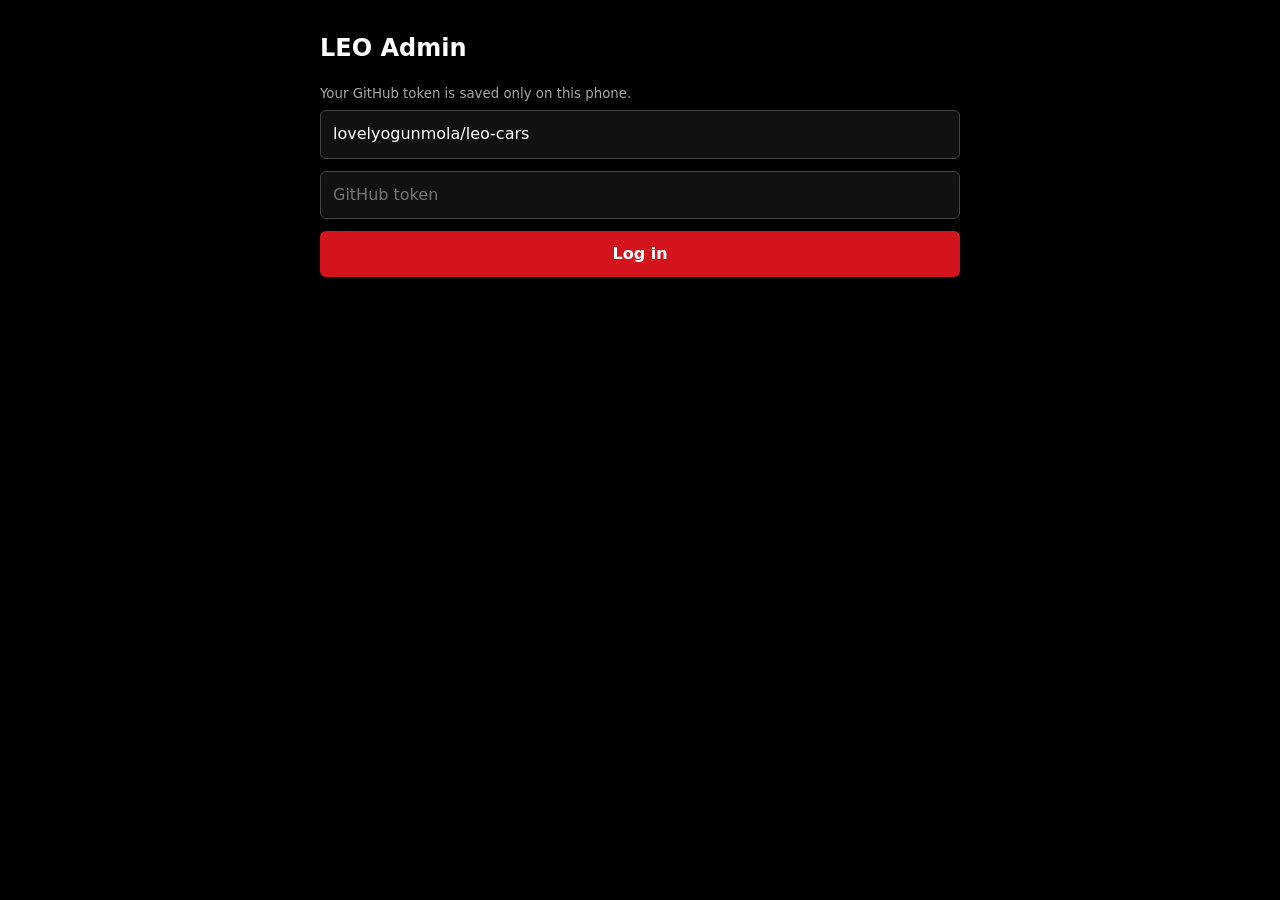
<file: admin.html>
<!DOCTYPE html><html lang="en"><head><meta charset="utf-8"><meta name="viewport" content="width=device-width,initial-scale=1"><meta name="robots" content="noindex"><title>LEO Admin</title>
<style>
body{background:#000;color:#fff;font:16px/1.4 system-ui,sans-serif;padding:16px 16px 70px;max-width:640px;margin:auto}
h1{font-size:24px}h2{font-size:18px;border-top:1px solid #2a2a2a;padding-top:16px;margin-top:24px}
input,select,button{font:inherit;width:100%;padding:12px;margin:6px 0;background:#111;color:#fff;border:1px solid #444;border-radius:6px;box-sizing:border-box}
button{background:#d4141c;border:0;font-weight:700}button.g{background:#222;border:1px solid #555}
.car{border:1px solid #2a2a2a;padding:12px;margin:10px 0;border-radius:6px}.car b{display:block}
#msg{position:fixed;left:0;right:0;bottom:0;background:#222;padding:12px 16px;border-top:1px solid #555}small{color:#a8a8a8}
</style></head><body>
<h1>LEO Admin</h1>
<div id="login"><small>Your GitHub token is saved only on this phone.</small>
<input id="repo" value="lovelyogunmola/leo-cars" aria-label="Repository">
<input id="tok" type="password" placeholder="GitHub token" autocomplete="off">
<button id="go">Log in</button></div>
<div id="app" hidden>
<h2>Your cars</h2><div id="list"></div><button id="save">Save changes</button>
<h2>Add a car</h2>
<input id="y" type="number" placeholder="Year (e.g. 2015)">
<input id="n" placeholder="Make and model">
<input id="c" placeholder="Imported from (e.g. USA)">
<input id="d" placeholder="Details (colour, mileage...)">
<input id="p" type="number" placeholder="Price in naira (empty = price on WhatsApp)">
<input id="o" placeholder="Note (e.g. Shipping to Lagos included)">
<small>Photos</small><input id="ph" type="file" accept="image/*" multiple>
<small>Videos (short, under 15 MB each)</small><input id="vd" type="file" accept="video/mp4,video/*" multiple>
<button id="add">Post car</button><button class="g" id="out">Log out</button></div>
<div id="msg" hidden></div>
<script>
var $=function(i){return document.getElementById(i)},cars=[],repo="",tok="";
function say(t){var m=$("msg");m.hidden=!t;m.textContent=t||""}
function api(path,o){o=o||{};o.headers={Authorization:"Bearer "+tok,Accept:"application/vnd.github+json","Content-Type":"application/json"};
 return fetch("https://api.github.com/repos/"+repo+path,o).then(function(r){return r.json().then(function(j){if(!r.ok)throw new Error(j.message||r.status);return j})})}
function b64(s){return btoa(unescape(encodeURIComponent(s)))}
function toB64(b){return new Promise(function(r){var f=new FileReader();f.onload=function(){r(f.result.split(",")[1])};f.readAsDataURL(b)})}
function load(){return api("/contents/cars.json").then(function(j){cars=JSON.parse(decodeURIComponent(escape(atob(j.content.replace(/\n/g,"")))));show()})}
function saveCars(m){return api("/contents/cars.json").then(function(j){return api("/contents/cars.json",{method:"PUT",body:JSON.stringify({message:m,content:b64(JSON.stringify(cars,null,2)),sha:j.sha})})})}
function up(p,b){return toB64(b).then(function(c){return api("/contents/"+p,{method:"PUT",body:JSON.stringify({message:"Add "+p,content:c})})})}
function img(f){return new Promise(function(res,rej){var i=new Image();i.onload=function(){var k=Math.min(1,1200/Math.max(i.width,i.height)),c=document.createElement("canvas");c.width=i.width*k;c.height=i.height*k;c.getContext("2d").drawImage(i,0,0,c.width,c.height);c.toBlob(res,"image/jpeg",.8)};i.onerror=rej;i.src=URL.createObjectURL(f)})}
function poster(f){return new Promise(function(res){var v=document.createElement("video");v.muted=true;v.playsInline=true;v.preload="auto";v.src=URL.createObjectURL(f);setTimeout(function(){res(null)},8000);
 v.onloadeddata=function(){v.currentTime=Math.min(1,(v.duration||2)/2)};
 v.onseeked=function(){var k=Math.min(1,640/v.videoWidth),c=document.createElement("canvas");c.width=v.videoWidth*k;c.height=v.videoHeight*k;c.getContext("2d").drawImage(v,0,0,c.width,c.height);c.toBlob(res,"image/jpeg",.8)};v.onerror=function(){res(null)}})}
function show(){var l=$("list");l.innerHTML="";cars.forEach(function(c,i){var d=document.createElement("div");d.className="car";var b=document.createElement("b");b.textContent=((c.year||"")+" "+c.name).trim();d.appendChild(b);
 var s=document.createElement("select");["available","reserved","sold"].forEach(function(v){var o=document.createElement("option");o.value=o.textContent=v;if(v===c.status)o.selected=true;s.appendChild(o)});s.onchange=function(){c.status=s.value};d.appendChild(s);
 var x=document.createElement("button");x.className="g";x.textContent="Remove from site";x.onclick=function(){if(confirm("Remove this car?")){cars.splice(i,1);show()}};d.appendChild(x);l.appendChild(d)})}
$("go").onclick=function(){repo=$("repo").value.trim();tok=$("tok").value.trim();say("Logging in...");
 load().then(function(){try{localStorage.setItem("leo",JSON.stringify({repo:repo,tok:tok}))}catch(e){}$("login").hidden=true;$("app").hidden=false;say("")}).catch(function(e){say("Login failed: "+e.message)})};
$("save").onclick=function(){say("Saving...");saveCars("Update cars").then(function(){say("Saved. The site updates in about a minute.")}).catch(function(e){say("Error: "+e.message)})};
$("out").onclick=function(){try{localStorage.removeItem("leo")}catch(e){}location.reload()};
$("add").onclick=function(){var n=$("n").value.trim();if(!n)return say("Enter the make and model.");
 var id=Date.now().toString(36),pf=[].slice.call($("ph").files),vf=[].slice.call($("vd").files);
 if(vf.some(function(f){return f.size>15e6}))return say("A video is over 15 MB. Please use a shorter one.");
 var car={year:+$("y").value||null,name:n,country:$("c").value.trim(),details:$("d").value.trim(),price:+$("p").value||0,status:"available",note:$("o").value.trim(),photos:[],videos:[]},ch=Promise.resolve();
 pf.forEach(function(f,i){ch=ch.then(function(){say("Uploading photo "+(i+1)+" of "+pf.length+"...");var p="images/"+id+"-"+(i+1)+".jpg";return img(f).then(function(b){return up(p,b)}).then(function(){car.photos.push(p)})})});
 vf.forEach(function(f,i){ch=ch.then(function(){say("Uploading video "+(i+1)+" of "+vf.length+"...");var p="videos/"+id+"-"+(i+1)+".mp4";return up(p,f).then(function(){car.videos.push(p);return poster(f)}).then(function(b){return b&&up(p.replace(".mp4",".jpg"),b)})})});
 ch.then(function(){cars.unshift(car);say("Saving...");return saveCars("Add "+n)}).then(function(){say("Done. The site updates in about a minute.");show();["y","n","c","d","p","o","ph","vd"].forEach(function(k){$(k).value=""})}).catch(function(e){say("Error: "+e.message)})};
try{var s=JSON.parse(localStorage.getItem("leo"));if(s){$("repo").value=s.repo;$("tok").value=s.tok;$("go").click()}}catch(e){}
</script></body></html>
</file>
